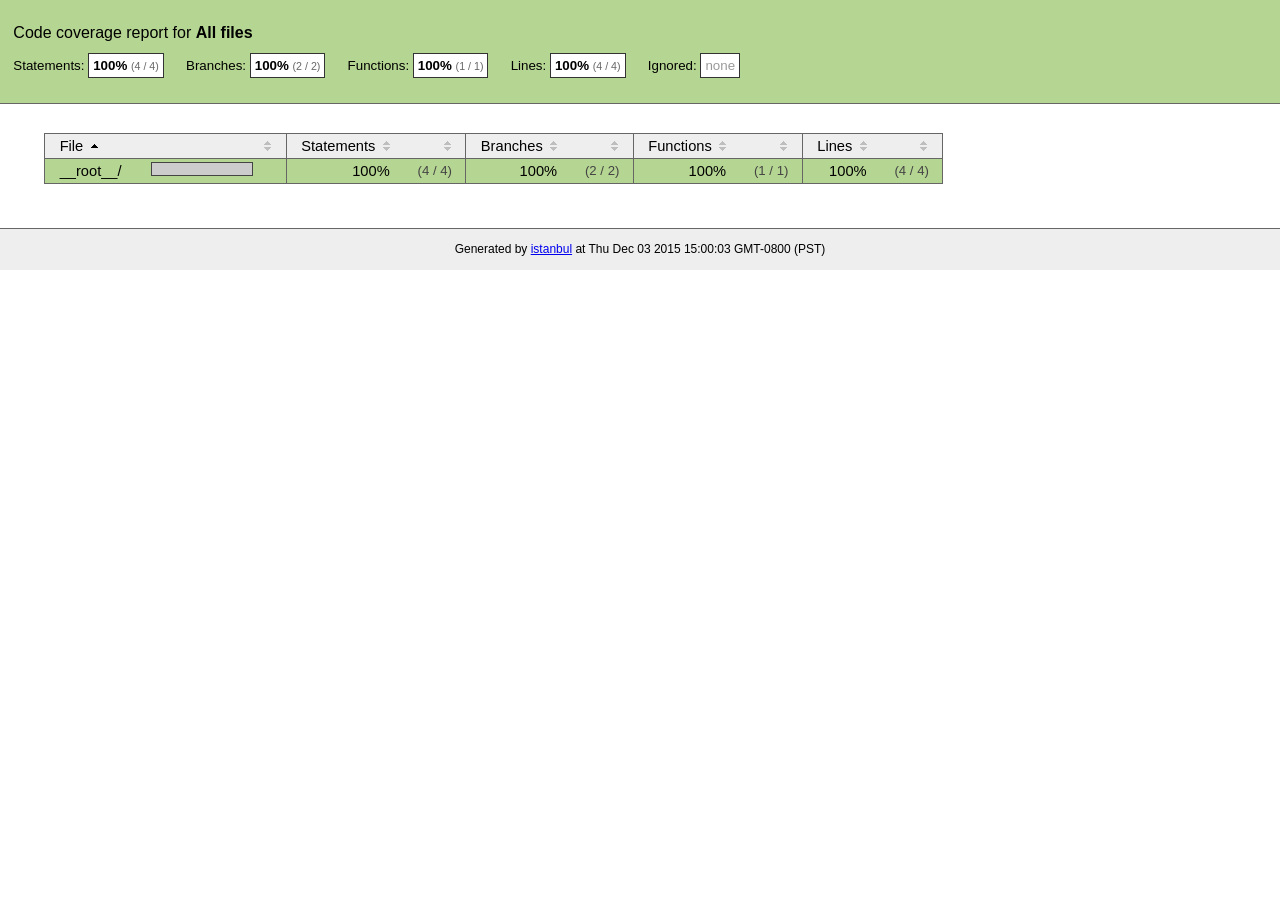
<file: CabideSolidario/CabideSolidarioFront/node_modules/unique-filename/coverage/index.html>
<!doctype html>
<html lang="en">
<head>
    <title>Code coverage report for All files</title>
    <meta charset="utf-8">
    <link rel="stylesheet" href="prettify.css">
    <link rel="stylesheet" href="base.css">
    <style type='text/css'>
        div.coverage-summary .sorter {
            background-image: url(sort-arrow-sprite.png);
        }
    </style>
</head>
<body>
<div class="header high">
    <h1>Code coverage report for <span class="entity">All files</span></h1>
    <h2>
        Statements: <span class="metric">100% <small>(4 / 4)</small></span> &nbsp;&nbsp;&nbsp;&nbsp;
        Branches: <span class="metric">100% <small>(2 / 2)</small></span> &nbsp;&nbsp;&nbsp;&nbsp;
        Functions: <span class="metric">100% <small>(1 / 1)</small></span> &nbsp;&nbsp;&nbsp;&nbsp;
        Lines: <span class="metric">100% <small>(4 / 4)</small></span> &nbsp;&nbsp;&nbsp;&nbsp;
        Ignored: <span class="metric"><span class="ignore-none">none</span></span> &nbsp;&nbsp;&nbsp;&nbsp;
    </h2>
    <div class="path"></div>
</div>
<div class="body">
<div class="coverage-summary">
<table>
<thead>
<tr>
   <th data-col="file" data-fmt="html" data-html="true" class="file">File</th>
   <th data-col="pic" data-type="number" data-fmt="html" data-html="true" class="pic"></th>
   <th data-col="statements" data-type="number" data-fmt="pct" class="pct">Statements</th>
   <th data-col="statements_raw" data-type="number" data-fmt="html" class="abs"></th>
   <th data-col="branches" data-type="number" data-fmt="pct" class="pct">Branches</th>
   <th data-col="branches_raw" data-type="number" data-fmt="html" class="abs"></th>
   <th data-col="functions" data-type="number" data-fmt="pct" class="pct">Functions</th>
   <th data-col="functions_raw" data-type="number" data-fmt="html" class="abs"></th>
   <th data-col="lines" data-type="number" data-fmt="pct" class="pct">Lines</th>
   <th data-col="lines_raw" data-type="number" data-fmt="html" class="abs"></th>
</tr>
</thead>
<tbody><tr>
	<td class="file high" data-value="__root__/"><a href="__root__/index.html">__root__/</a></td>
	<td data-value="100" class="pic high"><span class="cover-fill cover-full" style="width: 100px;"></span><span class="cover-empty" style="width:0px;"></span></td>
	<td data-value="100" class="pct high">100%</td>
	<td data-value="4" class="abs high">(4&nbsp;/&nbsp;4)</td>
	<td data-value="100" class="pct high">100%</td>
	<td data-value="2" class="abs high">(2&nbsp;/&nbsp;2)</td>
	<td data-value="100" class="pct high">100%</td>
	<td data-value="1" class="abs high">(1&nbsp;/&nbsp;1)</td>
	<td data-value="100" class="pct high">100%</td>
	<td data-value="4" class="abs high">(4&nbsp;/&nbsp;4)</td>
	</tr>

</tbody>
</table>
</div>
</div>
<div class="footer">
    <div class="meta">Generated by <a href="http://istanbul-js.org/" target="_blank">istanbul</a> at Thu Dec 03 2015 15:00:03 GMT-0800 (PST)</div>
</div>
<script src="prettify.js"></script>
<script>
window.onload = function () {
        if (typeof prettyPrint === 'function') {
            prettyPrint();
        }
};
</script>
<script src="sorter.js"></script>
</body>
</html>
</file>
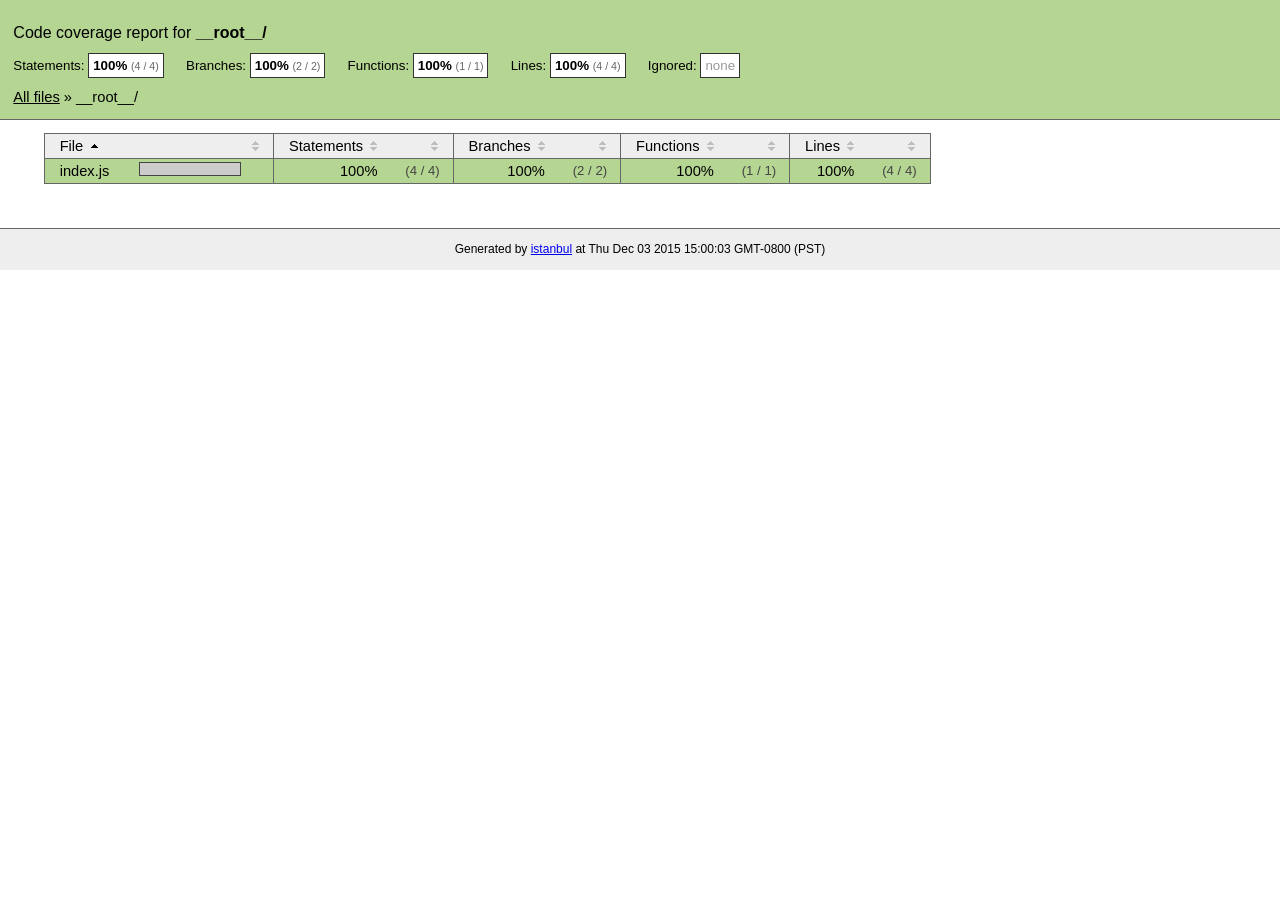
<file: CabideSolidario/CabideSolidarioFront/node_modules/unique-filename/coverage/__root__/index.html>
<!doctype html>
<html lang="en">
<head>
    <title>Code coverage report for __root__/</title>
    <meta charset="utf-8">
    <link rel="stylesheet" href="../prettify.css">
    <link rel="stylesheet" href="../base.css">
    <style type='text/css'>
        div.coverage-summary .sorter {
            background-image: url(../sort-arrow-sprite.png);
        }
    </style>
</head>
<body>
<div class="header high">
    <h1>Code coverage report for <span class="entity">__root__/</span></h1>
    <h2>
        Statements: <span class="metric">100% <small>(4 / 4)</small></span> &nbsp;&nbsp;&nbsp;&nbsp;
        Branches: <span class="metric">100% <small>(2 / 2)</small></span> &nbsp;&nbsp;&nbsp;&nbsp;
        Functions: <span class="metric">100% <small>(1 / 1)</small></span> &nbsp;&nbsp;&nbsp;&nbsp;
        Lines: <span class="metric">100% <small>(4 / 4)</small></span> &nbsp;&nbsp;&nbsp;&nbsp;
        Ignored: <span class="metric"><span class="ignore-none">none</span></span> &nbsp;&nbsp;&nbsp;&nbsp;
    </h2>
    <div class="path"><a href="../index.html">All files</a> &#187; __root__/</div>
</div>
<div class="body">
<div class="coverage-summary">
<table>
<thead>
<tr>
   <th data-col="file" data-fmt="html" data-html="true" class="file">File</th>
   <th data-col="pic" data-type="number" data-fmt="html" data-html="true" class="pic"></th>
   <th data-col="statements" data-type="number" data-fmt="pct" class="pct">Statements</th>
   <th data-col="statements_raw" data-type="number" data-fmt="html" class="abs"></th>
   <th data-col="branches" data-type="number" data-fmt="pct" class="pct">Branches</th>
   <th data-col="branches_raw" data-type="number" data-fmt="html" class="abs"></th>
   <th data-col="functions" data-type="number" data-fmt="pct" class="pct">Functions</th>
   <th data-col="functions_raw" data-type="number" data-fmt="html" class="abs"></th>
   <th data-col="lines" data-type="number" data-fmt="pct" class="pct">Lines</th>
   <th data-col="lines_raw" data-type="number" data-fmt="html" class="abs"></th>
</tr>
</thead>
<tbody><tr>
	<td class="file high" data-value="index.js"><a href="index.js.html">index.js</a></td>
	<td data-value="100" class="pic high"><span class="cover-fill cover-full" style="width: 100px;"></span><span class="cover-empty" style="width:0px;"></span></td>
	<td data-value="100" class="pct high">100%</td>
	<td data-value="4" class="abs high">(4&nbsp;/&nbsp;4)</td>
	<td data-value="100" class="pct high">100%</td>
	<td data-value="2" class="abs high">(2&nbsp;/&nbsp;2)</td>
	<td data-value="100" class="pct high">100%</td>
	<td data-value="1" class="abs high">(1&nbsp;/&nbsp;1)</td>
	<td data-value="100" class="pct high">100%</td>
	<td data-value="4" class="abs high">(4&nbsp;/&nbsp;4)</td>
	</tr>

</tbody>
</table>
</div>
</div>
<div class="footer">
    <div class="meta">Generated by <a href="http://istanbul-js.org/" target="_blank">istanbul</a> at Thu Dec 03 2015 15:00:03 GMT-0800 (PST)</div>
</div>
<script src="../prettify.js"></script>
<script>
window.onload = function () {
        if (typeof prettyPrint === 'function') {
            prettyPrint();
        }
};
</script>
<script src="../sorter.js"></script>
</body>
</html>
</file>
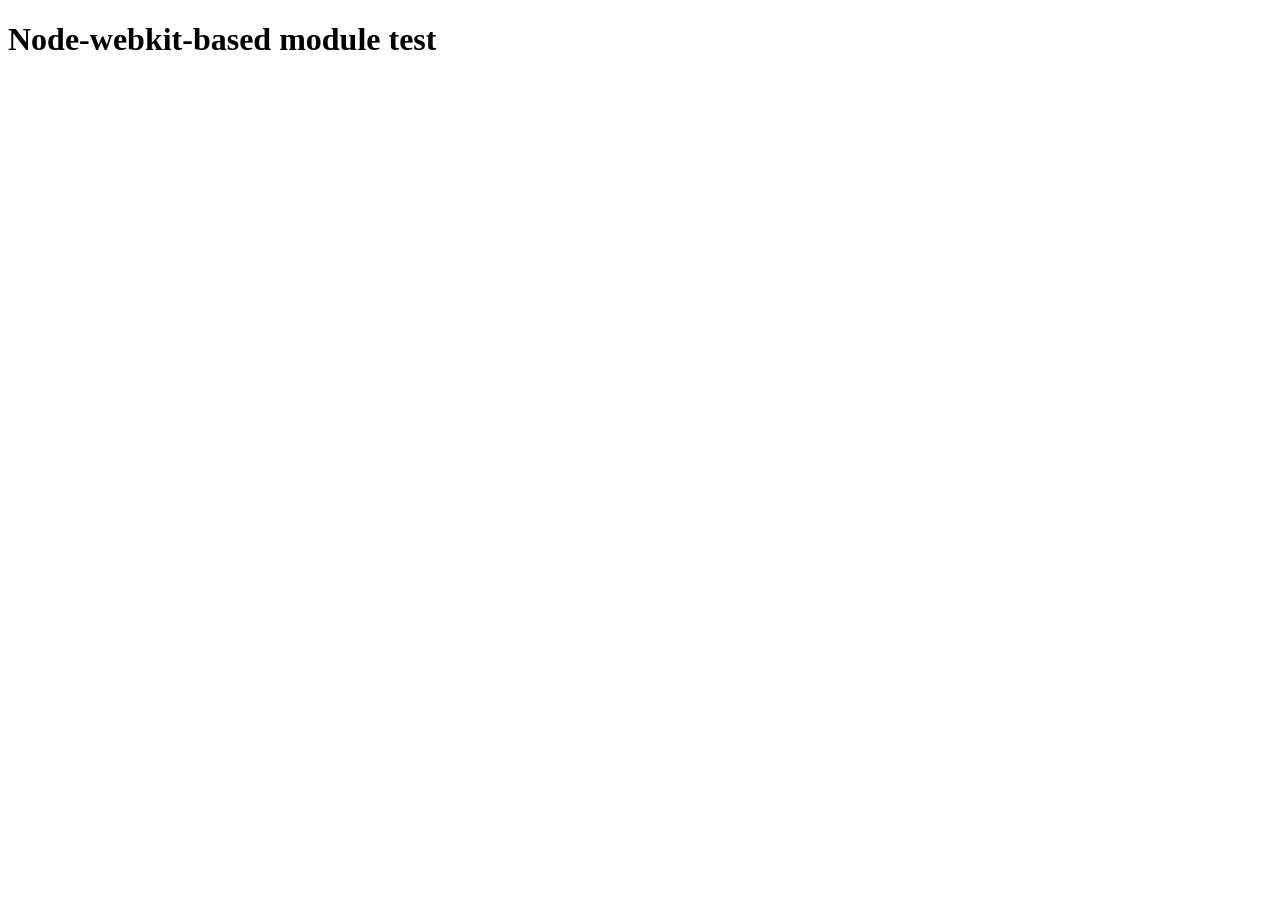
<file: CabideSolidario/CabideSolidarioFront/node_modules/@mapbox/node-pre-gyp/lib/util/nw-pre-gyp/index.html>
<!doctype html>
<html>
<head>
<meta charset="utf-8">
<title>Node-webkit-based module test</title>
<script>
function nwModuleTest(){
   var util = require('util');
   var moduleFolder = require('nw.gui').App.argv[0];
   try {
      require(moduleFolder);
   } catch(e) {
      if( process.platform !== 'win32' ){
         util.log('nw-pre-gyp error:');
         util.log(e.stack);
      }
      process.exit(1);
   }
   process.exit(0);
}
</script>
</head>
<body onload="nwModuleTest()">
<h1>Node-webkit-based module test</h1>
</body>
</html>
</file>
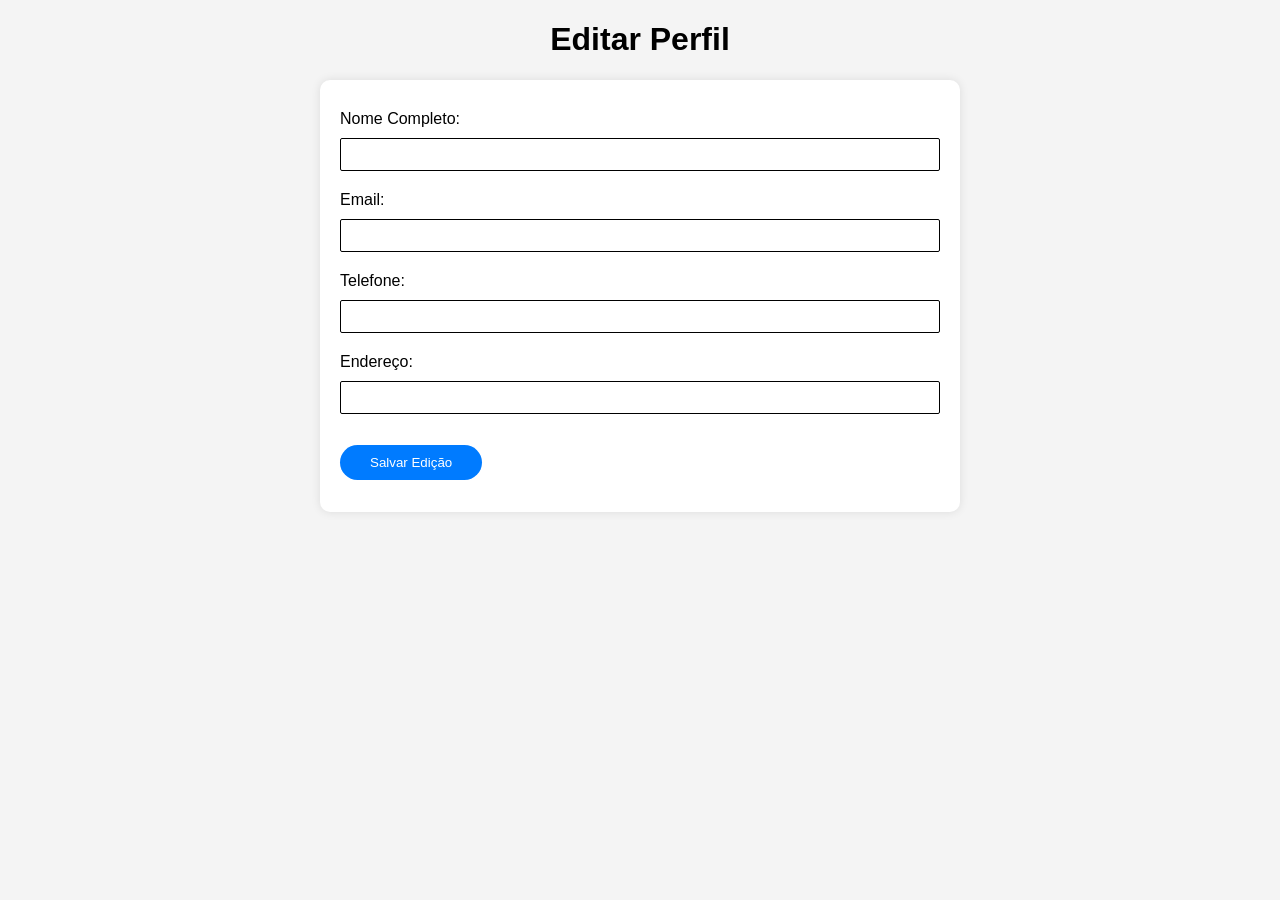
<file: CabideSolidario/CabideSolidarioFront/CRUD_Cliente/editarcliente.html>
<!DOCTYPE html>
<html lang="en">

<head>
    <meta charset="UTF-8">
    <meta http-equiv="X-UA-Compatible" content="IE=edge">
    <meta name="viewport" content="width=device-width, initial-scale=1.0">
    <title>Editar Cliente</title>
    <style>
        body {
            font-family: 'Arial', sans-serif;
            background-color: #f4f4f4;
            margin: 0;
            padding: 0;
        }

        h1 {
            text-align: center;
            color: #000000;
        }

        #editForm {
            max-width: 600px;
            margin: 20px auto;
            background-color: white;
            padding: 20px;
            border-radius: 10px;
            box-shadow: 0 0 10px rgba(0, 0, 0, 0.1);
        }

        label {
            display: block;
            margin: 10px 0;
        }

        input {
        
            width: 100%;
            padding: 8px;
            margin-bottom: 10px;
            
            border: 1px solid;
            box-sizing: border-box;
            border-radius: 2px;
        }

        button {
            background-color: #007bff;
            color: white;
            border: none;
            padding: 10px 30px;
            border-radius: 32px;
            cursor: pointer;
            border: none;
            margin-bottom: 12px;
        
        }

        button:hover {
            background-color: #555;
        }
    </style>
</head>

<body>
    <h1>Editar Perfil</h1>

    <div id="editForm">
       
        <label for="nome">Nome Completo:</label>
        <input type="text" id="nome">
        <label for="email">Email:</label>
        <input type="text" id="email">
        <label for="telefone">Telefone:</label>
        <input type="text" id="telefone">
        <label for="endereço">Endereço:</label>
        <input type="text" id="endereço">
        <h1> </h1>
        <button onclick="salvarEdicao()">Salvar Edição</button>
    </div>

    <script>
        function salvarEdicao() {
            var url = window.location.href;
            var parametrosURL = new URLSearchParams(url.split('?')[1]);
            const idCliente = parametrosURL.get('id');

            var nome = document.getElementById('nome').value;
            var email = document.getElementById('email').value;
            var telefone = document.getElementById('telefone').value;

            if (nome == '') {
                alert('Informe o seu nome.');
                document.getElementById("nome").focus();
            } else if (email == '') {
                alert('Informe o seu email.');
                document.getElementById("email").focus();
            } else if (telefone == '') {
                alert('Informe o seu número do telefone.');
                document.getElementById("telefone").focus();
            } else if (telefone == '') {
                alert('Informe o seu endereço.');
                document.getElementById("endereço").focus();
            } else {
                fetch(`http://localhost:3000/atualizar_cliente/${idCliente}`, {
                    method: 'PUT',
                    headers: {
                        'Content-Type': 'application/json',
                    },
                    body: JSON.stringify({
                        nome: nome,
                        email: email,
                        telefone: telefone
                    }),
                })
                    .then(response => response.json())
                    .then(data => {
                        console.log(data.message);
                    })
                    .catch(error => {
                        console.error('Erro ao atualizar cliente:', error);
                    });

                alert('Informações editadas.');
                close('editarcliente.html');
                open('gerenciarCliente.html');
            }
        }
    </script>
</body>

</html>
</file>
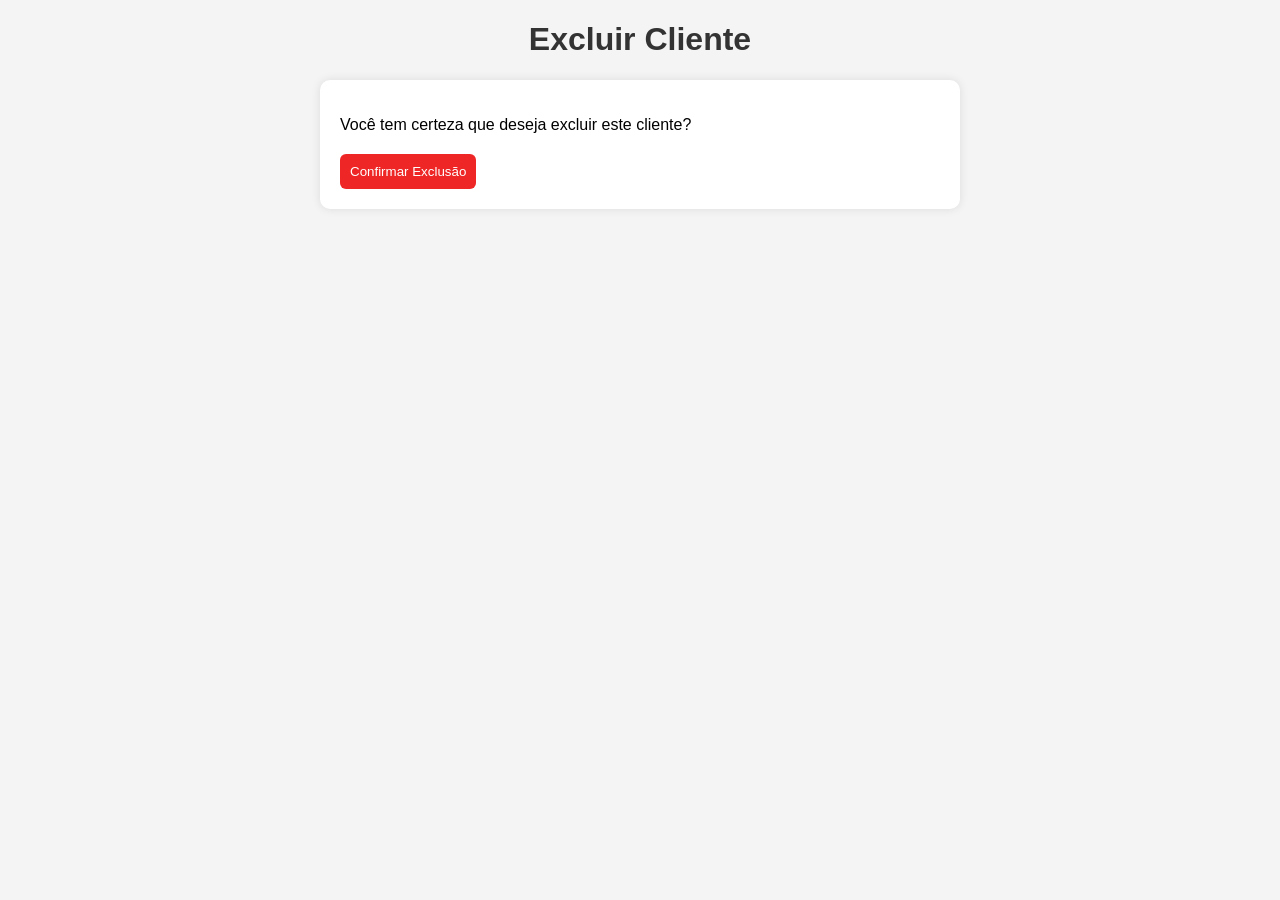
<file: CabideSolidario/CabideSolidarioFront/CRUD_Cliente/excluircliente.html>
<!DOCTYPE html>
<html lang="pt-br">
<head>
    <meta charset="UTF-8">
    <meta http-equiv="X-UA-Compatible" content="IE=edge">
    <meta name="viewport" content="width=device-width, initial-scale=1.0">
    <title>Excluir Conta</title>
    <style>
        body {
            font-family: 'Arial', sans-serif;
            background-color: #f4f4f4;
            margin: 0;
            padding: 0;
        }

        h1 {
            text-align: center;
            color: #333;
        }

        #deleteConfirmation {
            max-width: 600px;
            margin: 20px auto;
            background-color: white;
            padding: 20px;
            border-radius: 10px;
            box-shadow: 0 0 10px rgba(0, 0, 0, 0.1);
        }

        p {
            margin-bottom: 20px;
        }

        button {
            background-color: #ee2626;
            color: white;
            padding: 10px;
            cursor: pointer;
            border: none;
            border-radius: 6px;
            position:center;
        }

        button:hover {
            background-color: #555;
        }
    </style>
</head>
<body>
    <h1>Excluir Cliente</h1>

    <div id="deleteConfirmation">
        <p>Você tem certeza que deseja excluir este cliente?</p>
        <button onclick="deletar()">Confirmar Exclusão</button>
    </div>

    <script>
        function deletar() {
            var url = window.location.href;
            var parametrosURL = new URLSearchParams(url.split('?')[1]);
            const idCliente = parametrosURL.get('id');

            fetch(`http://localhost:3000/deletar_cliente/${idCliente}`, {
                method: 'DELETE',
            })
                .then(response => response.json())
                .then(data => {
                    console.log(data.message);
                })
                .catch(error => {
                    console.error('Erro ao deletar cliente:', error);
                });
            
            alert('Cliente Deletado.');
            close('excluircliente.html');
            open('gerenciarCliente.html');
        }
    </script>
</body>
</html>
</file>
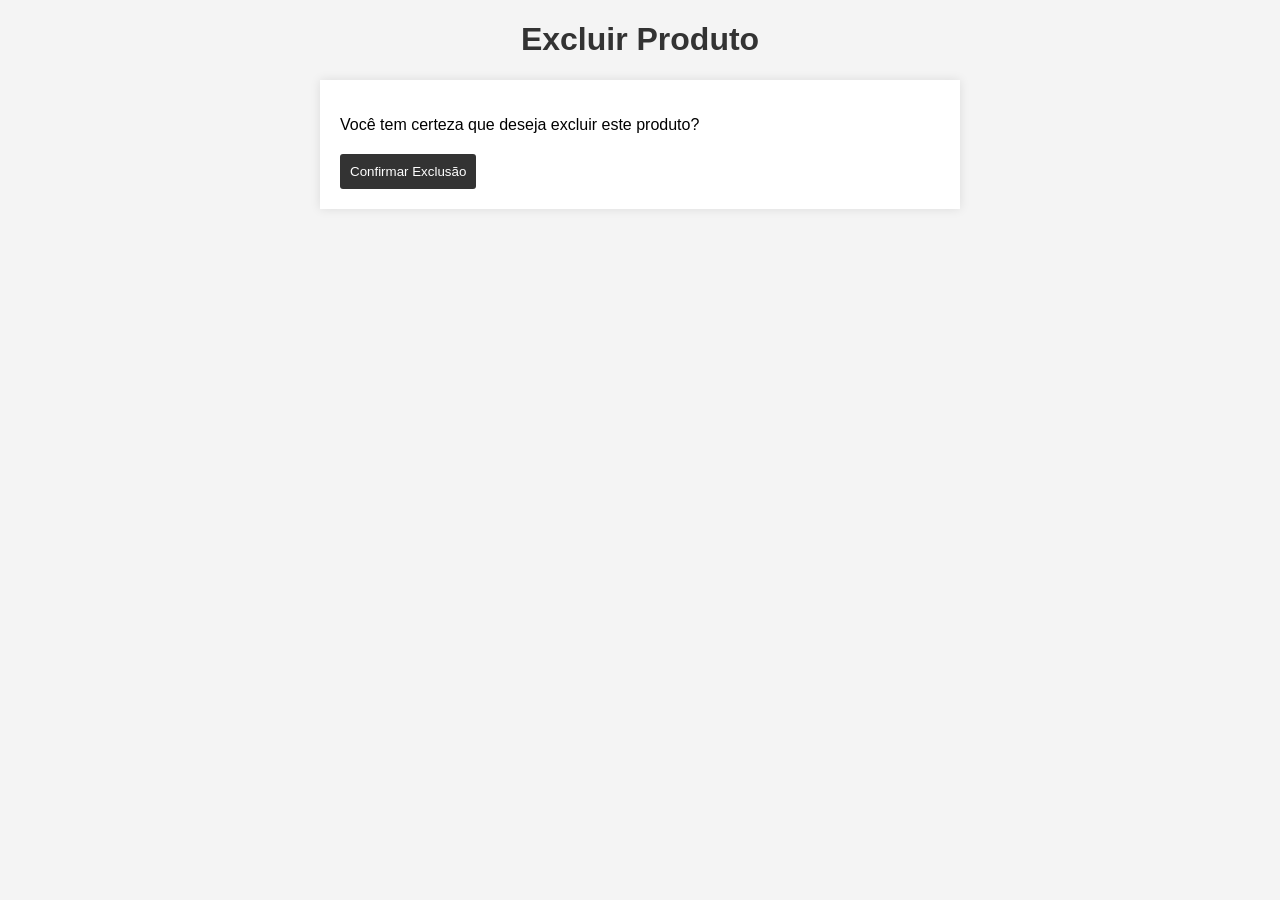
<file: CabideSolidario/CabideSolidarioFront/CRUD_Estoque/excluirproduto.html>
<!DOCTYPE html>
<html lang="pt-br">
<head>
    <meta charset="UTF-8">
    <meta http-equiv="X-UA-Compatible" content="IE=edge">
    <meta name="viewport" content="width=device-width, initial-scale=1.0">
    <title>Excluir Cliente</title>
    <style>
        body {
            font-family: 'Arial', sans-serif;
            background-color: #f4f4f4;
            margin: 0;
            padding: 0;
        }

        h1 {
            text-align: center;
            color: #333;
        }

        #deleteConfirmation {
            max-width: 600px;
            margin: 20px auto;
            background-color: white;
            padding: 20px;
            box-shadow: 0 0 10px rgba(0, 0, 0, 0.1);
        }

        p {
            margin-bottom: 20px;
        }

        button {
            background-color: #333;
            color: white;
            padding: 10px;
            cursor: pointer;
            border: none;
            border-radius: 3px;
        }

        button:hover {
            background-color: #555;
        }
    </style>
</head>
<body>
    <h1>Excluir Produto</h1>

    <div id="deleteConfirmation">
        <p>Você tem certeza que deseja excluir este produto?</p>
        <button onclick="confirmarExclusao()">Confirmar Exclusão</button>
    </div>

    <script>
        function confirmarExclusao() {
            var url = window.location.href;
            var parametrosURL = new URLSearchParams(url.split('?')[1]);
            const idProduto = parametrosURL.get('id');

            fetch(`http://localhost:3000/deletar_produto/${idProduto}`, {
                method: 'DELETE',
            })
                .then(response => response.json())
                .then(data => {
                    console.log(data.message);
                })
                .catch(error => {
                    console.error('Erro ao deletar produto:', error);
                });
            
            alert('Produto Deletado.');
            close('excluirproduto.html');
            open('gerenciarEstoque.html');
        }
    </script>
</body>
</html>
</file>
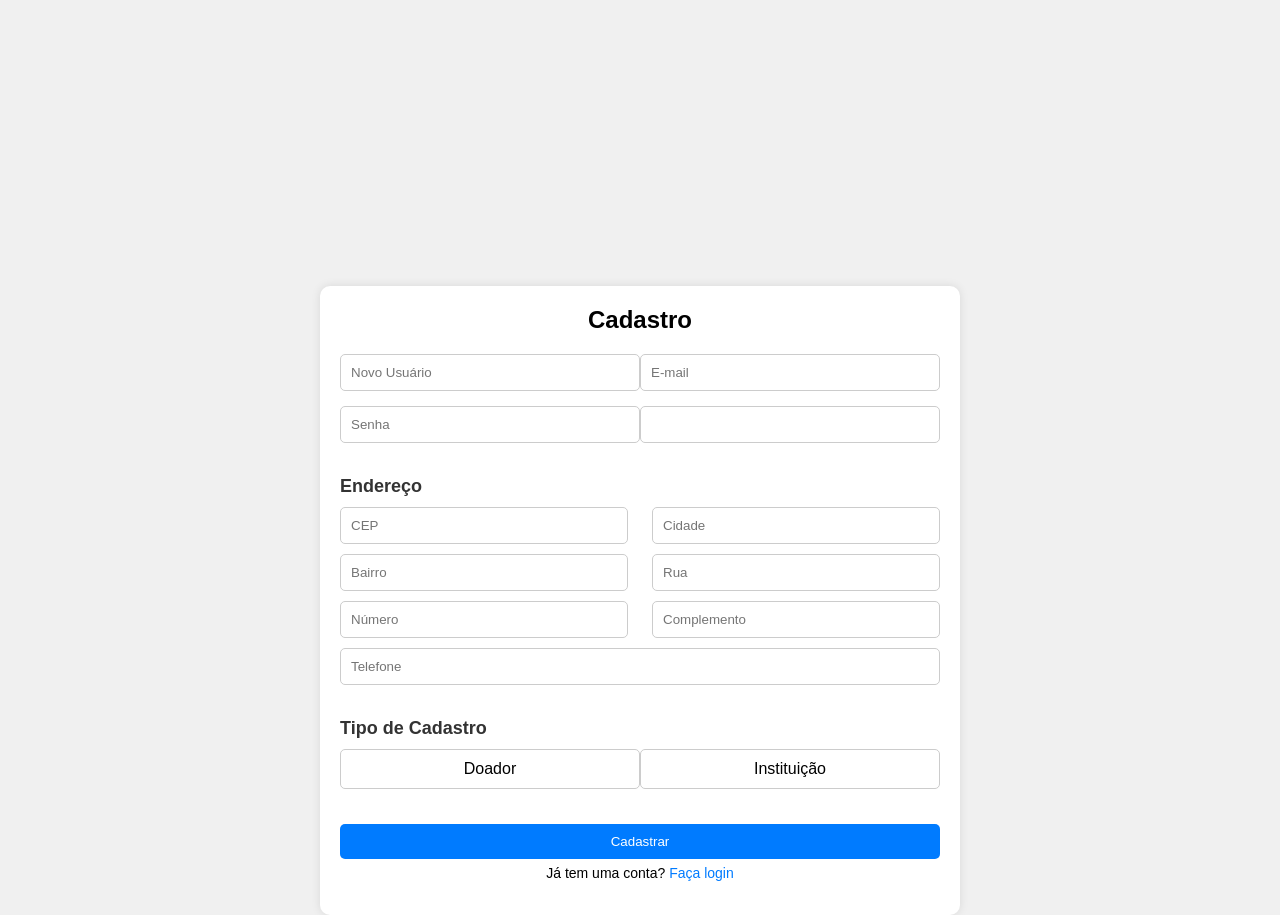
<file: CabideSolidario/CabideSolidarioFront/Login e cadastro/cadastro.html>
<!DOCTYPE html>
<html lang="pt-br">
<head>
    <meta charset="UTF-8">
    <meta name="viewport" content="width=device-width, initial-scale=1.0">
    <title>Cadastro</title>
    <link rel="stylesheet" href="styles_cadastro.css">
</head>
<body>
    <div class="container">
        <div class="cadastro-container">
            <h2>Cadastro</h2>
        
            <form id="cadastroForm" onsubmit="processarCadastro(event)">
                <div class="form-row">
                    <input type="text" id="idNovoUsuario" placeholder="Novo Usuário" required>
                    <input type="email" id="idEmail" placeholder="E-mail" required>
                </div>
                <div class="form-row">
                    <input type="password" name="newPassword" placeholder="Senha" id="idSenha" required>
                    <input type="password" name="confirm_newPassword" id="idSenha placeholder="Confirme a Senha" required>
                </div>
                
                <h3>Endereço</h3>
                <div class="address-container">
                    <input type="text" id="idCep" placeholder="CEP" required>
                    <input type="text" id="idCidade" placeholder="Cidade" required>
                    <input type="text" id="idBairro" placeholder="Bairro" required>
                    <input type="text" id="idRua" placeholder="Rua" required>
                    <input type="text" id="idNumero" placeholder="Número" required>
                    <input type="text" id="idComplemento" placeholder="Complemento">
                </div>

                <input type="tel" id="idTelefone" placeholder="Telefone" required>
              
                <h3>Tipo de Cadastro</h3>
                <div class="radio-group">
                    <input type="radio" name="tipoCadastro" value="doador" id="doador" required>
                    <label for="doador">Doador</label>
                    <input type="radio" name="tipoCadastro" value="instituicao" id="instituicao" required>
                    <label for="instituicao">Instituição</label>
                </div>
                
                <div id="cpfField">
                    <input type="text" id="idCpf" placeholder="CPF">
                    <input type="text" id="idDtNascimento" placeholder="Data de nascimento">
                </div>
                <div id="cnpjField">
                    <input type="text" id="cnpj" placeholder="CNPJ">
                </div>
                
                <button type="submit">Cadastrar</button>
            </form>
            <p>Já tem uma conta? <a href="login.html">Faça login</a></p>
        </div>
    </div>
    <script src="script.js"></script>
</body>
</html>
</file>
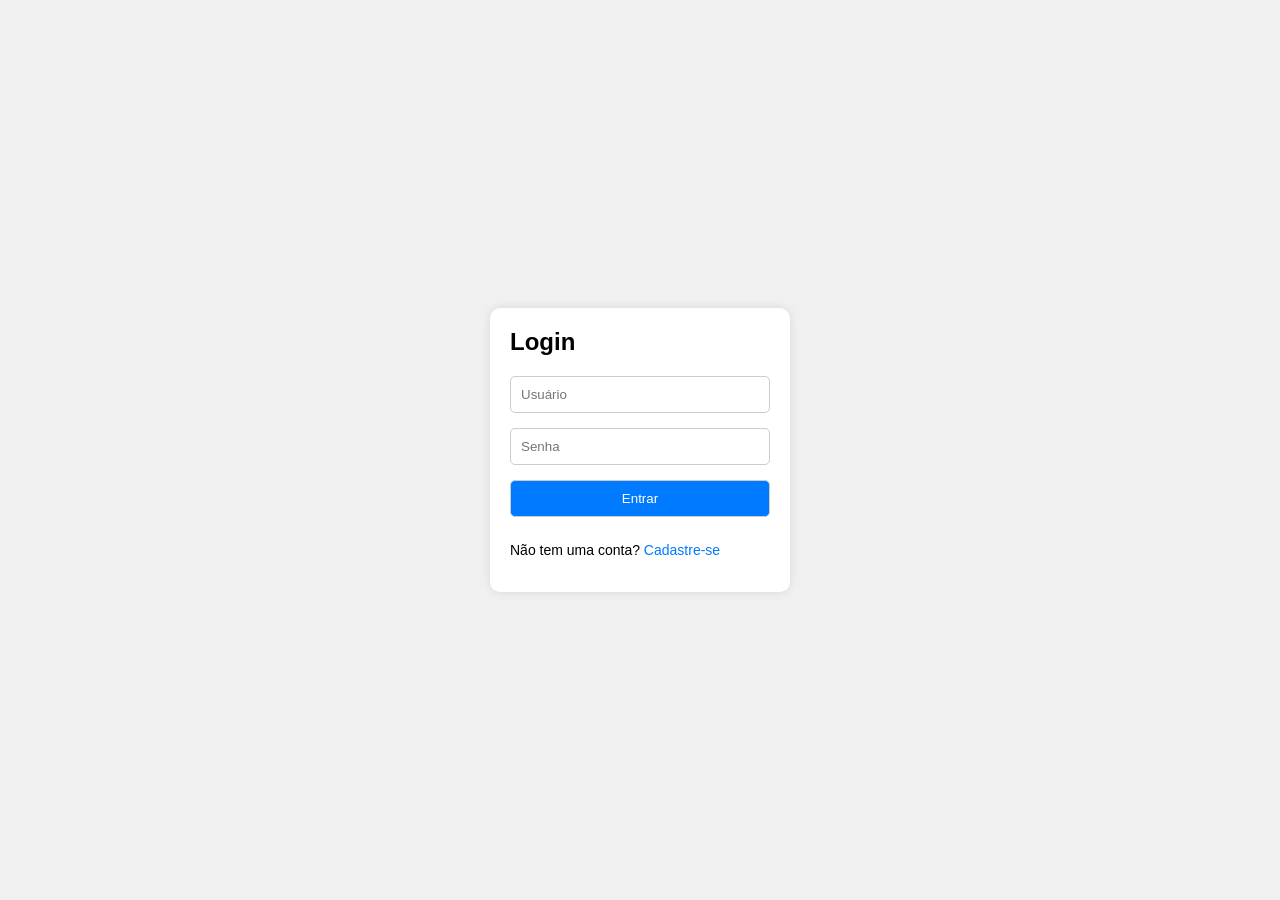
<file: CabideSolidario/CabideSolidarioFront/Login e cadastro/login.html>
<!DOCTYPE html>
<html lang="pt-br">
<head>
    <meta charset="UTF-8">
    <meta name="viewport" content="width=device-width, initial-scale=1.0">
    <title>Login</title>
    <link rel="stylesheet" href="styles.css">
</head>
<body>
    <div class="container">
        <div class="login-container">
            
            <h2>Login</h2>
            <form action="javascript:void(0)" method="post" onsubmit="return false;">
                <input type="text" name="username" placeholder="Usuário" required>
                <input type="password" name="password" placeholder="Senha" required>
                <button onclick="login('index.html')">Entrar</button>

            </form>

            <p>Não tem uma conta? <a href="cadastro.html">Cadastre-se</a></p>
        </div>
    </div>
    
    <script src="script.js">
        function login(page) {
            open(page);
        }

    </script>
</body>
</html>
</file>
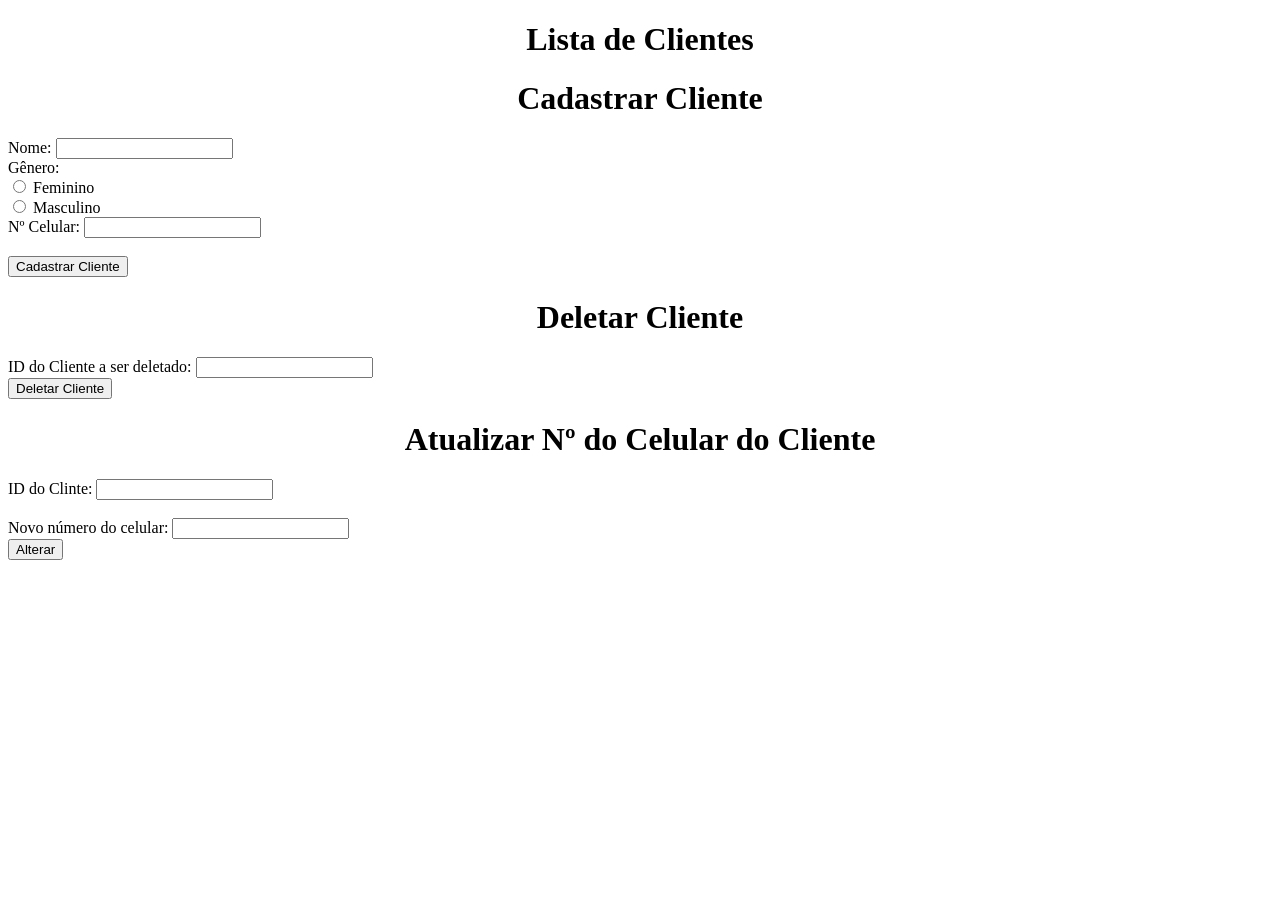
<file: CabideSolidario/CabideSolidarioFront/node_modules/gerenciar_cliente.html>
<!DOCTYPE html>
<html lang="pt-br">

<head>
    <meta charset="UTF-8">
    <meta name="viewport" content="width=device-width, initial-scale=1.0">
    <title>Gerenciar Cliente</title>
</head>

<body>
    <!-- Listar Clientes Contidos no Banco de Dados -->
    <center>
        <h1>Lista de Clientes</h1>
    </center>

    <ul id="listaCliente"></ul>

    <!-- Cadastrar Clientes no Banco de Dados -->
    <center>
        <h1>Cadastrar Cliente</h1>
    </center>

    <form action="JavaScript: cadastrar()">
        <div>
            <label for="nome">Nome:</label>
            <input type="text" id="nome">
        </div>
        <div>
            <label for="genero">Gênero:</label> <br>
            <input type="radio" name="genero" value="Feminino">
            <label for="Feminino">Feminino</label> <br>
            <input type="radio" name="genero" value="Masculino">
            <label for="Masculino">Masculino</label>
        </div>
        <div>
            <label for="celular">Nº Celular:</label>
            <input type="text" id="celular">
        </div> <br>
        <button type="submit">Cadastrar Cliente</button>
    </form>

    <!-- Deletar Cliente do Banco de Dados -->
    <center>
        <h1>Deletar Cliente</h1>
    </center>

    <form action="JavaScript: deletar()">
        <div>
            <label for="idCliente">ID do Cliente a ser deletado:</label>
            <input type="text" id="idCliente">
        </div>
        <button type="submit">Deletar Cliente</button>
    </form>

    <!-- Atualizar Nº do Celular do Cliente -->
    <center>
        <h1>Atualizar Nº do Celular do Cliente</h1>
    </center>

    <form action="JavaScript: atualizarNumero()">
        <div>
            <label for="id_cliente">ID do Clinte:</label>
            <input type="text" id="id_cliente">
        </div>
        <br>
        <div>
            <label for="numero">Novo número do celular:</label>
            <input type="text" id="novo_numero">
        </div>
        <button type="submit">Alterar</button>
    </form>

    <script>
        fetch('http://localhost:3000/getDataCliente')
            .then(response => response.json())
            .then(data => {
                const listaCliente = document.getElementById('listaCliente');
                data.forEach(row => {
                    const listItem = document.createElement('li');
                    listItem.textContent = JSON.stringify(row);
                    listaCliente.appendChild(listItem);
                })
            })
            .catch(error => {
                console.error('Error ao obter dados da tabela:', error);
            })

        function cadastrar() {
            var nome = document.getElementById("nome").value;
            var genero = document.querySelector('input[name="genero"]:checked');
            var celular = document.getElementById("celular").value;

            if (nome == '') {
                alert('Informe o nome do cliente.');
                document.getElementById("nome").focus();
            } else if (genero == null) {
                alert('Informe o gênero do cliente.');
            } else if (celular == '') {
                alert('Informe o número do cliente.');
                document.getElementById("celular").focus();
            } else {
                genero = genero.value;

                var data = {
                    nome: nome,
                    genero: genero,
                    celular: celular
                };

                fetch('http://localhost:3000/cadastrar_cliente', {
                    method: 'POST',
                    headers: {
                        'Content-Type': 'application/json'
                    },
                    body: JSON.stringify(data)
                })
                    .then(response => response.json())
                    .then(data => {
                        console.log('Resposta:', data);
                    })
                    .catch(error => {
                        console.error('Erro:', error);
                    });
                alert('Cliente Cadastrado.');
                location.reload();
            }
        }
        
        function deletar() {
            const idCliente = document.getElementById('idCliente').value;

            fetch(`http://localhost:3000/deletar_cliente/${idCliente}`, {
                method: 'DELETE',
            })
                .then(response => response.json())
                .then(data => {
                    console.log(data.message);
                })
                .catch(error => {
                    console.error('Erro ao deletar cliente:', error);
                });
            
            alert('Cliente Deletado.');
            location.reload();
        }

        function atualizarNumero() {
            const idCliente = document.getElementById('id_cliente').value;
            const novo_numero = document.getElementById('novo_numero').value;

            fetch(`http://localhost:3000/atualizar_cliente/${idCliente}`, {
                method: 'PUT',
                headers: {
                    'Content-Type': 'application/json',
                },
                body: JSON.stringify({
                    novo_numero: novo_numero,
                }),
            })
                .then(response => response.json())
                .then(data => {
                    console.log(data.message);
                })
                .catch(error => {
                    console.error('Erro ao atualizar cliente:', error);
                });
            
            alert('Número alterado.');
            location.reload();
        }
    </script>
</body>

</html>
</file>
<file: CabideSolidario/CabideSolidarioFront/node_modules/unique-filename/coverage/prettify.css>
.pln{color:#000}@media screen{.str{color:#080}.kwd{color:#008}.com{color:#800}.typ{color:#606}.lit{color:#066}.pun,.opn,.clo{color:#660}.tag{color:#008}.atn{color:#606}.atv{color:#080}.dec,.var{color:#606}.fun{color:red}}@media print,projection{.str{color:#060}.kwd{color:#006;font-weight:bold}.com{color:#600;font-style:italic}.typ{color:#404;font-weight:bold}.lit{color:#044}.pun,.opn,.clo{color:#440}.tag{color:#006;font-weight:bold}.atn{color:#404}.atv{color:#060}}pre.prettyprint{padding:2px;border:1px solid #888}ol.linenums{margin-top:0;margin-bottom:0}li.L0,li.L1,li.L2,li.L3,li.L5,li.L6,li.L7,li.L8{list-style-type:none}li.L1,li.L3,li.L5,li.L7,li.L9{background:#eee}
</file>
<file: CabideSolidario/CabideSolidarioFront/node_modules/unique-filename/coverage/base.css>
body, html {
    margin:0; padding: 0;
}
body {
    font-family: Helvetica Neue, Helvetica,Arial;
    font-size: 10pt;
}
div.header, div.footer {
    background: #eee;
    padding: 1em;
}
div.header {
    z-index: 100;
    position: fixed;
    top: 0;
    border-bottom: 1px solid #666;
    width: 100%;
}
div.footer {
    border-top: 1px solid #666;
}
div.body {
    margin-top: 10em;
}
div.meta {
    font-size: 90%;
    text-align: center;
}
h1, h2, h3 {
    font-weight: normal;
}
h1 {
    font-size: 12pt;
}
h2 {
    font-size: 10pt;
}
pre {
    font-family: Consolas, Menlo, Monaco, monospace;
    margin: 0;
    padding: 0;
    line-height: 1.3;
    font-size: 14px;
    -moz-tab-size: 2;
    -o-tab-size:  2;
    tab-size: 2;
}

div.path { font-size: 110%; }
div.path a:link, div.path a:visited { color: #000; }
table.coverage { border-collapse: collapse; margin:0; padding: 0 }

table.coverage td {
    margin: 0;
    padding: 0;
    color: #111;
    vertical-align: top;
}
table.coverage td.line-count {
    width: 50px;
    text-align: right;
    padding-right: 5px;
}
table.coverage td.line-coverage {
    color: #777 !important;
    text-align: right;
    border-left: 1px solid #666;
    border-right: 1px solid #666;
}

table.coverage td.text {
}

table.coverage td span.cline-any {
    display: inline-block;
    padding: 0 5px;
    width: 40px;
}
table.coverage td span.cline-neutral {
    background: #eee;
}
table.coverage td span.cline-yes {
    background: #b5d592;
    color: #999;
}
table.coverage td span.cline-no {
    background: #fc8c84;
}

.cstat-yes { color: #111; }
.cstat-no { background: #fc8c84; color: #111; }
.fstat-no { background: #ffc520; color: #111 !important; }
.cbranch-no { background:  yellow !important; color: #111; }

.cstat-skip { background: #ddd; color: #111; }
.fstat-skip { background: #ddd; color: #111 !important; }
.cbranch-skip { background: #ddd !important; color: #111; }

.missing-if-branch {
    display: inline-block;
    margin-right: 10px;
    position: relative;
    padding: 0 4px;
    background: black;
    color: yellow;
}

.skip-if-branch {
    display: none;
    margin-right: 10px;
    position: relative;
    padding: 0 4px;
    background: #ccc;
    color: white;
}

.missing-if-branch .typ, .skip-if-branch .typ {
    color: inherit !important;
}

.entity, .metric { font-weight: bold; }
.metric { display: inline-block; border: 1px solid #333; padding: 0.3em; background: white; }
.metric small { font-size: 80%; font-weight: normal; color: #666; }

div.coverage-summary table { border-collapse: collapse; margin: 3em; font-size: 110%; }
div.coverage-summary td, div.coverage-summary table  th { margin: 0; padding: 0.25em 1em; border-top: 1px solid #666; border-bottom: 1px solid #666; }
div.coverage-summary th { text-align: left; border: 1px solid #666; background: #eee; font-weight: normal; }
div.coverage-summary th.file { border-right: none !important; }
div.coverage-summary th.pic { border-left: none !important; text-align: right; }
div.coverage-summary th.pct { border-right: none !important; }
div.coverage-summary th.abs { border-left: none !important; text-align: right; }
div.coverage-summary td.pct { text-align: right; border-left: 1px solid #666; }
div.coverage-summary td.abs { text-align: right; font-size: 90%; color: #444; border-right: 1px solid #666; }
div.coverage-summary td.file { border-left: 1px solid #666; white-space: nowrap;  }
div.coverage-summary td.pic { min-width: 120px !important;  }
div.coverage-summary a:link { text-decoration: none; color: #000; }
div.coverage-summary a:visited { text-decoration: none; color: #777; }
div.coverage-summary a:hover { text-decoration: underline; }
div.coverage-summary tfoot td { border-top: 1px solid #666; }

div.coverage-summary .sorter {
    height: 10px;
    width: 7px;
    display: inline-block;
    margin-left: 0.5em;
    background: url(sort-arrow-sprite.png) no-repeat scroll 0 0 transparent;
}
div.coverage-summary .sorted .sorter {
    background-position: 0 -20px;
}
div.coverage-summary .sorted-desc .sorter {
    background-position: 0 -10px;
}

.high { background: #b5d592 !important; }
.medium { background: #ffe87c !important; }
.low { background: #fc8c84 !important; }

span.cover-fill, span.cover-empty {
    display:inline-block;
    border:1px solid #444;
    background: white;
    height: 12px;
}
span.cover-fill {
    background: #ccc;
    border-right: 1px solid #444;
}
span.cover-empty {
    background: white;
    border-left: none;
}
span.cover-full {
    border-right: none !important;
}
pre.prettyprint {
    border: none !important;
    padding: 0 !important;
    margin: 0 !important;
}
.com { color: #999 !important; }
.ignore-none { color: #999; font-weight: normal; }
</file>
<file: CabideSolidario/CabideSolidarioFront/Login e cadastro/styles_cadastro.css>
body {
    font-family: Arial, sans-serif;
    margin: 0;
    padding: 0;
    background-color: #f0f0f0;
    display: flex;
    justify-content: center;
    align-items: center;
    height: 100vh;
}

.container {
    width: 600px;
    margin-top: 300px;
    background-color: #fff;
    border-radius: 10px;
    padding: 20px;
    box-shadow: 0 0 10px rgba(0, 0, 0, 0.1);
}

.cadastro-container {
    display: flex;
    flex-direction: column;
}

h2 {
    margin-top: 0;
    margin-bottom: 20px;
    text-align: center;
}

form {
    display: flex;
    flex-direction: column;
}

.form-row {
    display: flex;
    justify-content: space-between;
}

.form-row input {
    width: 48%;
    padding: 10px;
    margin-bottom: 15px;
    border: 1px solid #ccc;
    border-radius: 5px;
    box-sizing: border-box;
}

input[type="text"],
input[type="password"],
input[type="email"],
input[type="file"],
input[type="tel"] {
    width: 100%;
    padding: 10px;
    margin-bottom: 15px;
    border: 1px solid #ccc;
    border-radius: 5px;
    box-sizing: border-box;
}

button {
    width: 100%;
    padding: 10px;
    margin-top: 20px;
    border: none;
    border-radius: 5px;
    background-color: #007bff;
    color: #fff;
    cursor: pointer;
}

button:hover {
    background-color: #0056b3;
}

p {
    margin-top: 6px;
    font-size: 14px;
    text-align: center;
}

a {
    color: #007bff;
    text-decoration: none;
}

a:hover {
    text-decoration: underline;
}

/* Additional styles for address and user type fields */
h3 {
    margin-bottom: 10px;
    font-size: 18px;
    color: #333;
}

.address-container {
    display: flex;
    flex-wrap: wrap;
    justify-content: space-between;
}

.address-container input[type="text"] {
    flex: 1 1 48%;
    margin-bottom: 10px;
}

.address-container input[type="text"]:nth-child(odd) {
    margin-right: 4%;
}

.radio-group {
    display: flex;
    justify-content: space-between;
    margin-bottom: 15px;
}

.radio-group label {
    flex: 1;
    text-align: center;
    padding: 10px;
    border: 1px solid #ccc;
    border-radius: 5px;
    cursor: pointer;
}

.radio-group input[type="radio"] {
    display: none;
}

.radio-group input[type="radio"]:checked + label {
    background-color: #007bff;
    color: #fff;
}

#cpfField,
#cnpjField {
    display: none;
}

#cpfField input,
#cnpjField input {
    width: 100%;
}
</file>
<file: CabideSolidario/CabideSolidarioFront/Login e cadastro/styles.css>
body {
    font-family: Arial, sans-serif;
    margin: 0;
    padding: 0;
    background-color: #f0f0f0;
    display: flex;
    justify-content: center;
    align-items: center;
    height: 100vh;
}

.container {
    width: 300px;

}


.login-container,
.cadastro-container {
    background-color: #fff;
    border-radius: 10px;
    padding: 20px;
    box-shadow: 0 0 10px rgba(0, 0, 0, 0.1);
    
}

h2 {
    margin-top: 0;
    margin-bottom: 20px;
}

input[type="text"],
input[type="password"],
button {
    width: 100%;
    padding: 10px;
    margin-bottom: 15px;
    border: 1px solid #ccc;
    border-radius: 5px;
    box-sizing: border-box;
}

button {
    background-color: #007bff;
    color: #fff;
    cursor: pointer;
}

button:hover {
    background-color: #0056b3;
}

p {
    margin-top: 10px;
    font-size: 14px;
}

a {
    color: #007bff;
    text-decoration: none;
}

a:hover {
    text-decoration: underline;
}
</file>
